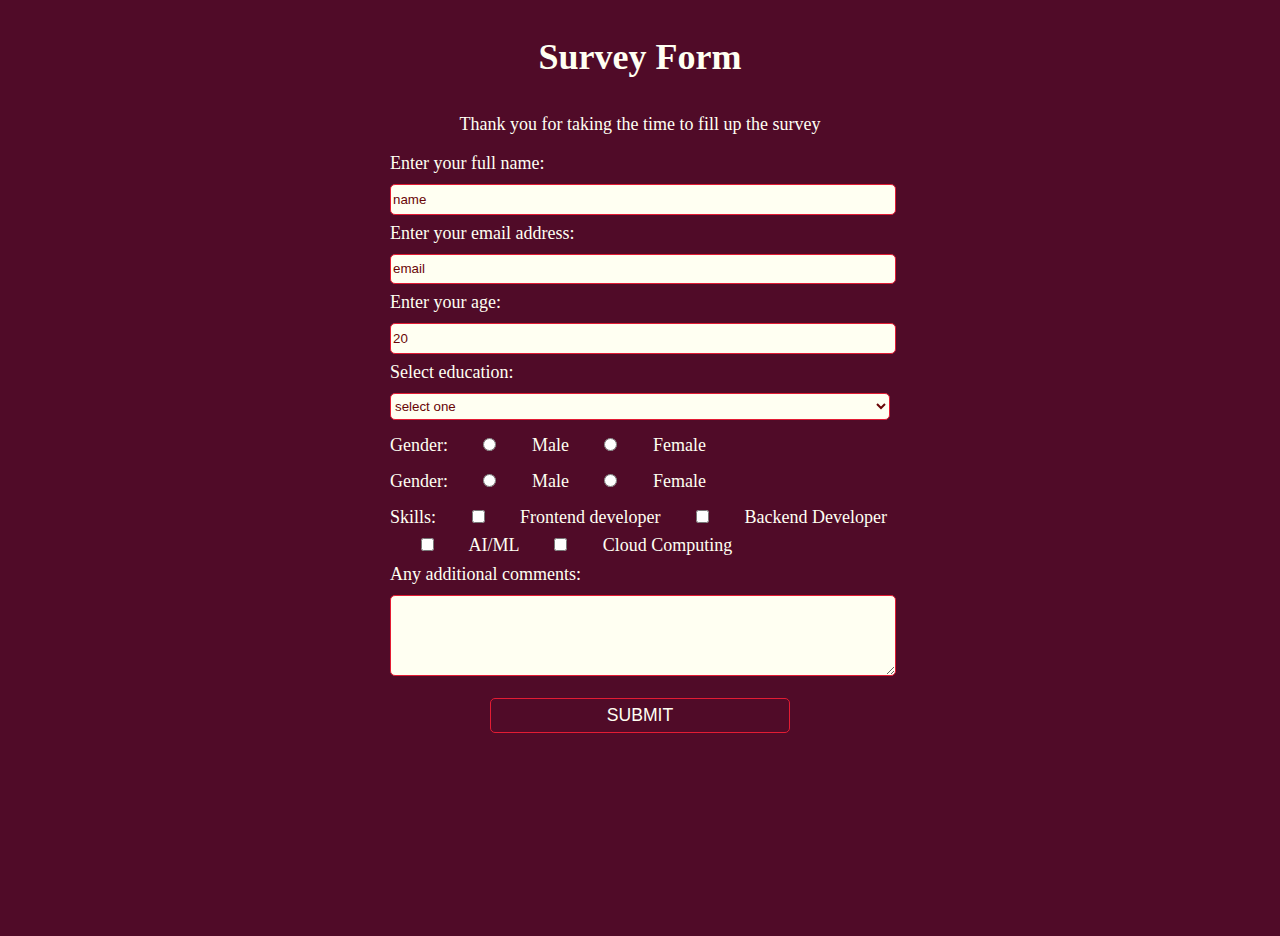
<file: SurveyForm/index.html>
<!DOCTYPE html>
<html lang="en">

<head>
    <meta charset="UTF-8">
    <meta name="viewport" content="width=device-width, initial-scale=1.0">
    <title>Survey Form</title>
    <link rel="stylesheet" href="styles.css">
    </head>

<body>
    <h1 id="title">Survey Form</h1>

    <p id="description">Thank you for taking the time to fill up the survey</p>

    <form action="#" id="survey-form">

        <label for="name" id="name-label">Enter your full name: <input id="name" value="name" type="text" required placeholder="John Doe"></label>

        <label id="email-label" for="email">Enter your email address: <input id="email" value="email" type="email" required placeholder="someone@gmail.com"></label>

        <label for="number" id="number-label">Enter your age: <input id="number" min="15" max="28" value="20" type="number"
                placeholder="20"></label>

        <label for="dropdown">Select education: <select id="dropdown">
                <option>select one</option>
                <option>undergraduate </option>
                <option>Graduate</option>
            </select></label>

        <label>Gender: <input type="radio" name="gender" value="male"> Male
            <input type="radio" name="gender" value="female"> Female
        </label>
        <label>Gender: <input type="radio" name="gender" value="male"> Male
            <input type="radio" name="gender" value="female"> Female
        </label>

        <label>Skills: <input type="checkbox" name="frontend" value="frontend"> Frontend developer
            <input type="checkbox" name="backend"value="backend" > Backend Developer
            <input type="checkbox" name="backend" value="AI/ML"> AI/ML
            <input type="checkbox" name="cloud" value="cloud"> Cloud Computing
        </label>

        <label for="comments">Any additional comments:
          <textarea id="comments" placeholder="comments......." cols="30" rows="5">

          </textarea>
        </label>

        <label><input type="submit" value="SUBMIT" id="submit"></label>
    </form>
</body>

</html>
</file>
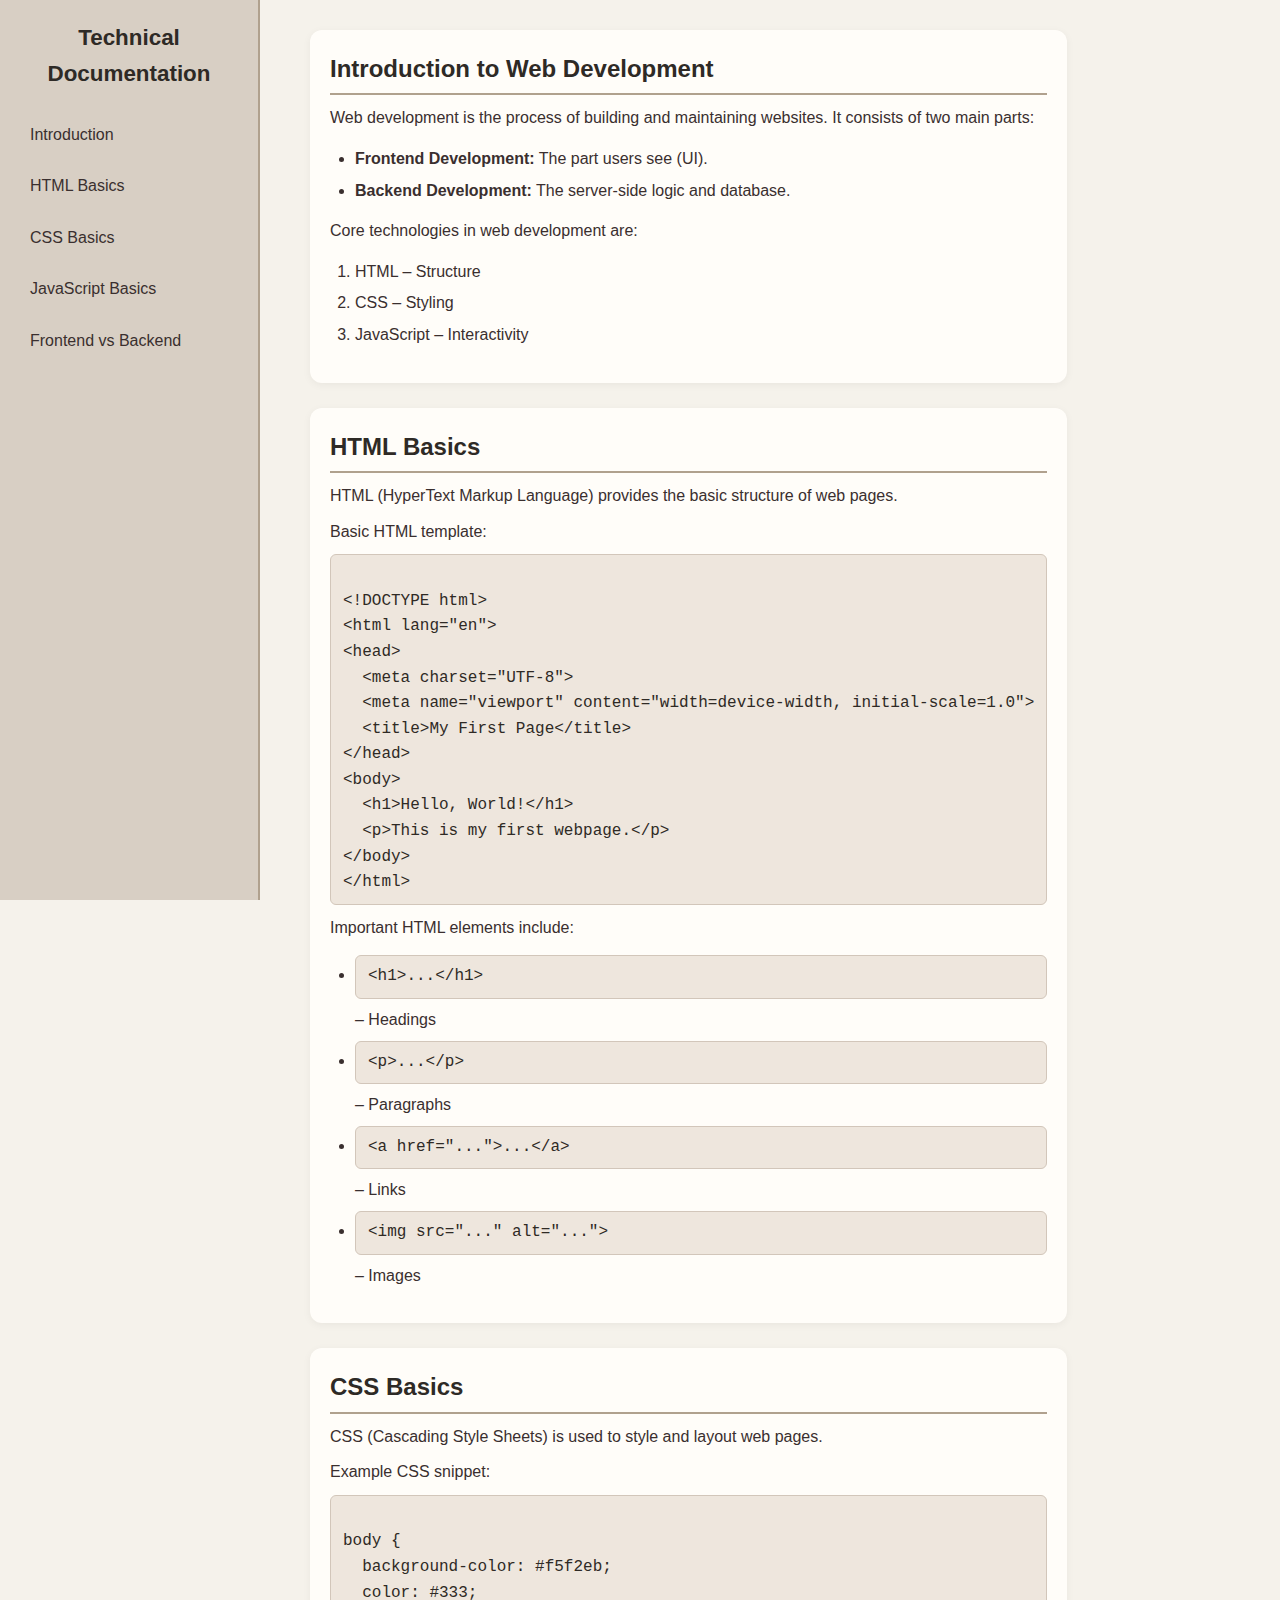
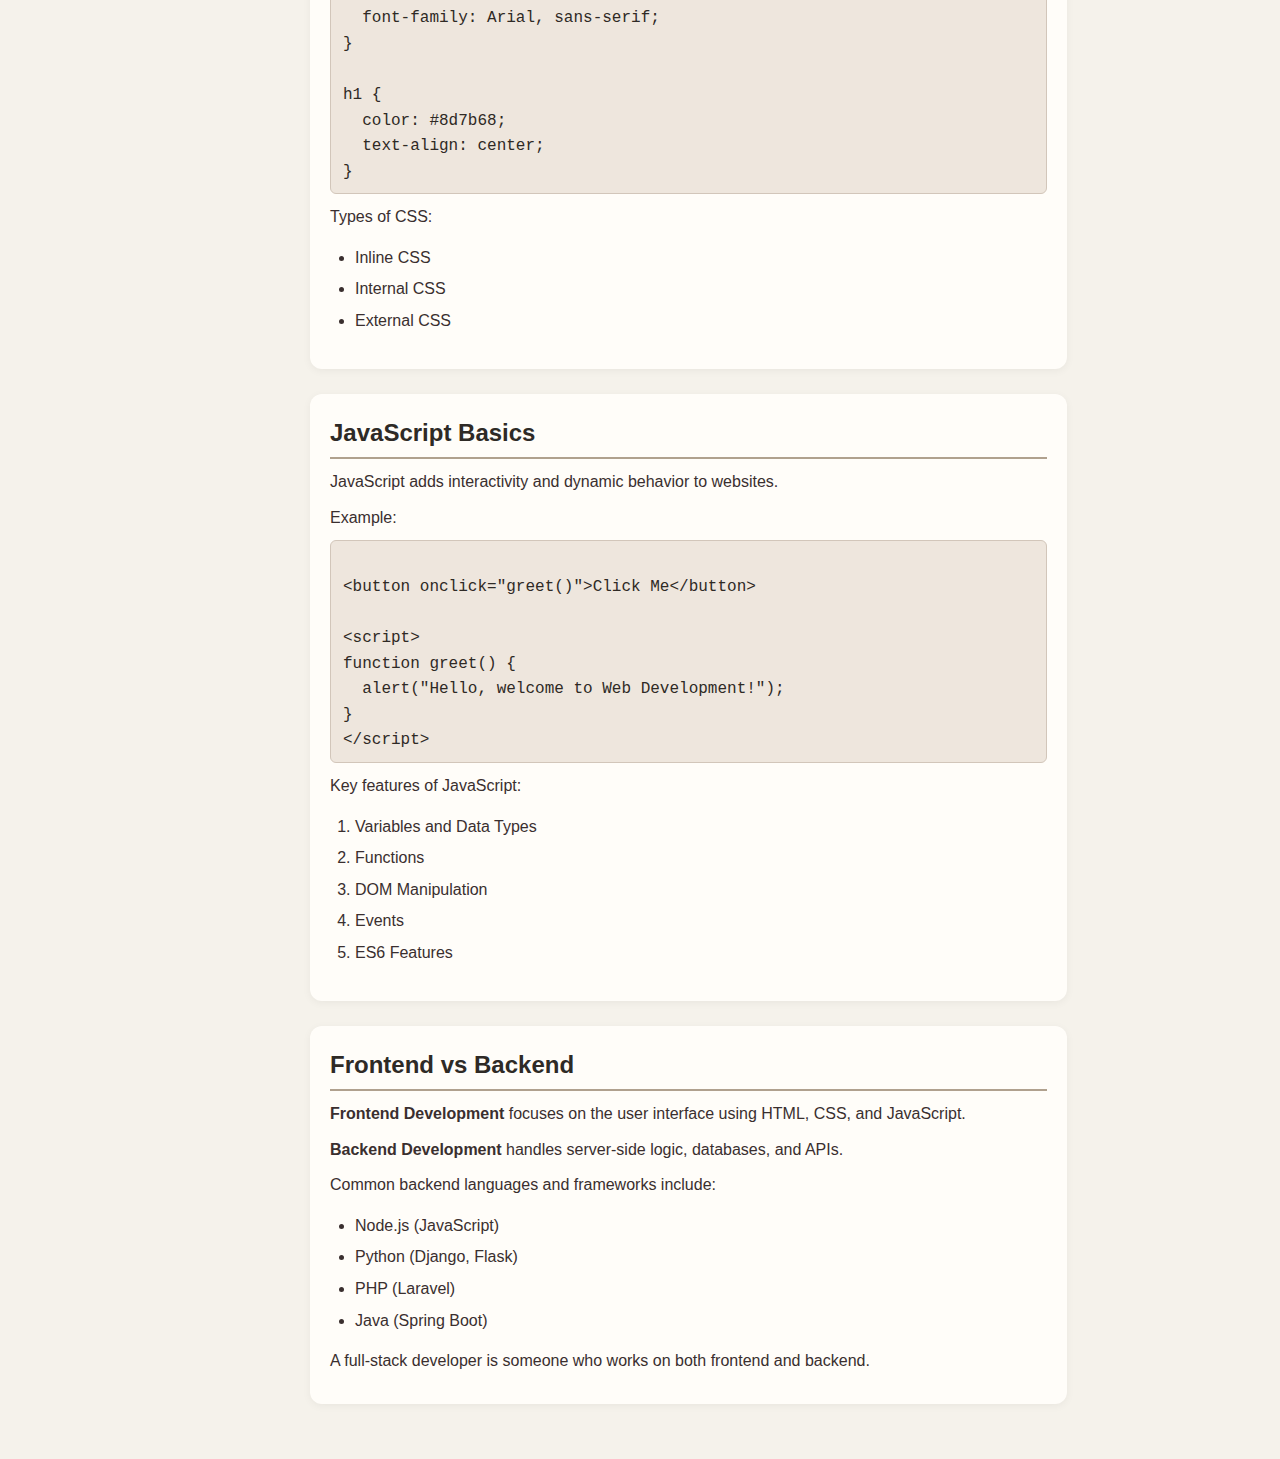
<file: webdevelopmentdocumentation/webdevelopmentdocumentation.html>
<!DOCTYPE html>
<html lang="en">

<head>
  <meta charset="UTF-8">
  <meta name="viewport" content="width=device-width, initial-scale=1.0">
  <title>Web Development Documentation</title>
  <link rel="stylesheet" href="technicaldocumentationpage.css">
</head>

<body>
  <main id="main-doc">
    <nav id="navbar">
      <header>Technical Documentation</header>
      <a href="#Heading" class="nav-link">Introduction</a>
      <a href="#Heading_02" class="nav-link">HTML Basics</a>
      <a href="#Lists" class="nav-link">CSS Basics</a>
      <a href="#Paragraphs_and_Lists" class="nav-link">JavaScript Basics</a>
      <a href="#Topic_05" class="nav-link">Frontend vs Backend</a>
    </nav>

    <!-- Section 1 -->
    <section class="main-section" id="Heading">
      <header>
        <h1>Introduction to Web Development</h1>
      </header>
      <p>Web development is the process of building and maintaining websites. It consists of two main parts:</p>
      <ul>
        <li><strong>Frontend Development:</strong> The part users see (UI).</li>
        <li><strong>Backend Development:</strong> The server-side logic and database.</li>
      </ul>
      <p>Core technologies in web development are:</p>
      <ol>
        <li>HTML – Structure</li>
        <li>CSS – Styling</li>
        <li>JavaScript – Interactivity</li>
      </ol>
    </section>

    <!-- Section 2 -->
    <section class="main-section" id="Heading_02">
      <header>
        <h1>HTML Basics</h1>
      </header>
      <p>HTML (HyperText Markup Language) provides the basic structure of web pages.</p>
      <p>Basic HTML template:</p>
      <pre><code>
&lt;!DOCTYPE html&gt;
&lt;html lang="en"&gt;
&lt;head&gt;
  &lt;meta charset="UTF-8"&gt;
  &lt;meta name="viewport" content="width=device-width, initial-scale=1.0"&gt;
  &lt;title&gt;My First Page&lt;/title&gt;
&lt;/head&gt;
&lt;body&gt;
  &lt;h1&gt;Hello, World!&lt;/h1&gt;
  &lt;p&gt;This is my first webpage.&lt;/p&gt;
&lt;/body&gt;
&lt;/html&gt;
</code></pre>
      <p>Important HTML elements include:</p>
      <ul>
        <li><code>&lt;h1&gt;...&lt;/h1&gt;</code> – Headings</li>
        <li><code>&lt;p&gt;...&lt;/p&gt;</code> – Paragraphs</li>
        <li><code>&lt;a href="..."&gt;...&lt;/a&gt;</code> – Links</li>
        <li><code>&lt;img src="..." alt="..."&gt;</code> – Images</li>
      </ul>
    </section>

    <!-- Section 3 -->
    <section class="main-section" id="Lists">
      <header>
        <h1>CSS Basics</h1>
      </header>
      <p>CSS (Cascading Style Sheets) is used to style and layout web pages.</p>
      <p>Example CSS snippet:</p>
      <pre><code>
body {
  background-color: #f5f2eb;
  color: #333;
  font-family: Arial, sans-serif;
}

h1 {
  color: #8d7b68;
  text-align: center;
}
</code></pre>
      <p>Types of CSS:</p>
      <ul>
        <li>Inline CSS</li>
        <li>Internal CSS</li>
        <li>External CSS</li>
      </ul>
    </section>

    <!-- Section 4 -->
    <section class="main-section" id="Paragraphs_and_Lists">
      <header>
        <h1>JavaScript Basics</h1>
      </header>
      <p>JavaScript adds interactivity and dynamic behavior to websites.</p>
      <p>Example:</p>
      <pre><code>
&lt;button onclick="greet()"&gt;Click Me&lt;/button&gt;

&lt;script&gt;
function greet() {
  alert("Hello, welcome to Web Development!");
}
&lt;/script&gt;
</code></pre>
      <p>Key features of JavaScript:</p>
      <ol>
        <li>Variables and Data Types</li>
        <li>Functions</li>
        <li>DOM Manipulation</li>
        <li>Events</li>
        <li>ES6 Features</li>
      </ol>
    </section>

    <!-- Section 5 -->
    <section class="main-section" id="Topic_05">
      <header>
        <h1>Frontend vs Backend</h1>
      </header>
      <p><strong>Frontend Development</strong> focuses on the user interface using HTML, CSS, and JavaScript.</p>
      <p><strong>Backend Development</strong> handles server-side logic, databases, and APIs.</p>
      <p>Common backend languages and frameworks include:</p>
      <ul>
        <li>Node.js (JavaScript)</li>
        <li>Python (Django, Flask)</li>
        <li>PHP (Laravel)</li>
        <li>Java (Spring Boot)</li>
      </ul>
      <p>A full-stack developer is someone who works on both frontend and backend.</p>
    </section>

  </main>
</body>
</html>
</file>
<file: SurveyForm/styles.css>
body {
  width: 100%;
  height: 100vh;
  margin: 0;
  background-color: #500b28;
  color: #fffff2;
  font-family: Times New Roman;
  font-size: 18px;
}

h1, p {
  margin: 1em auto;
  text-align: center;
}

form {
  width: 60vw;
  max-width: 500px;
  min-width: 300px;
  margin: 0 auto;
  padding-bottom: 2em;
}

label {
  display: block;
  margin: 0.5rem 0;
}

input,
textarea,
select {
  margin: 10px 0 0 0;
  width: 100%;
  min-height: 2em;
}

input, textarea, select {
  background-color: #fffff2;
  border: 1px solid #e21c34;
  border-radius: 5px;
  color: #690507;
}

input[type="radio"]{
  min-height: 0;
  width: 15%;
}
input[type="checkbox"]{
min-height: 0;
display: inline-block;
  width: 15%;
}

input[type="submit"] {
  display: block;
  width: 60%;
  margin: 1em auto;
  height: 2em;
  font-size: 1.1rem;
  background-color: #500b28;
  border-color: #e21c34;
  color: #fffff2;
  min-width: 300px;
}
</file>
<file: webdevelopmentdocumentation/technicaldocumentationpage.css>
* {
  margin: 0;
  padding: 0;
  box-sizing: border-box;
  font-family: "Segoe UI", Tahoma, Geneva, Verdana, sans-serif;
}

body {
  background-color: #f5f2eb; 
  color: #3a2f2f; 
  line-height: 1.6;
  display: flex;
}


#navbar {
  position: fixed;
  top: 0;
  left: 0;
  width: 260px;
  height: 100vh;
  background-color: #d8cfc4; 
  padding: 20px;
  overflow-y: auto;
  border-right: 2px solid #b0a18e;
}

#navbar header {
  font-size: 1.4rem;
  font-weight: bold;
  margin-bottom: 20px;
  color: #2e2a26;
  text-align: center;
}

#navbar a {
  display: block;
  text-decoration: none;
  color: #3a2f2f;
  padding: 10px;
  margin: 6px 0;
  border-radius: 8px;
  transition: background 0.3s ease, color 0.3s ease;
  font-weight: 500;
}

#navbar a:hover {
  background-color: #b0a18e; 
  color: #fff;
}


#main-doc {
  margin-left: 280px; 
  padding: 30px;
  max-width: 900px;
}

.main-section {
  background: #fffdf9;
  padding: 20px;
  margin-bottom: 25px;
  border-radius: 12px;
  box-shadow: 0 2px 8px rgba(0,0,0,0.05);
}

.main-section header h1 {
  font-size: 1.5rem;
  margin-bottom: 10px;
  color: #2e2a26;
  border-bottom: 2px solid #b0a18e;
  padding-bottom: 5px;
}


p {
  margin: 10px 0;
}

ul, ol {
  margin: 15px 0 15px 25px;
}

li {
  margin: 6px 0;
}


code {
  display: block;
  background: #eee6dd; 
  padding: 8px 12px;
  border-radius: 6px;
  margin: 8px 0;
  font-family: Consolas, monospace;
  color: #2f2a25;
  border: 1px solid #d2c6ba;
}

/* Scrollbar (optional, for earthy look) */
#navbar::-webkit-scrollbar {
  width: 8px;
}
#navbar::-webkit-scrollbar-track {
  background: #e8e0d6;
}
#navbar::-webkit-scrollbar-thumb {
  background: #b0a18e;
  border-radius: 4px;
}


@media (max-width: 768px) {
  #navbar {
    position: relative;
    width: 100%;
    height: auto;
    border-right: none;
    border-bottom: 2px solid #b0a18e;
  }

  #main-doc {
    margin-left: 0;
    padding: 20px;
  }
}
</file>
